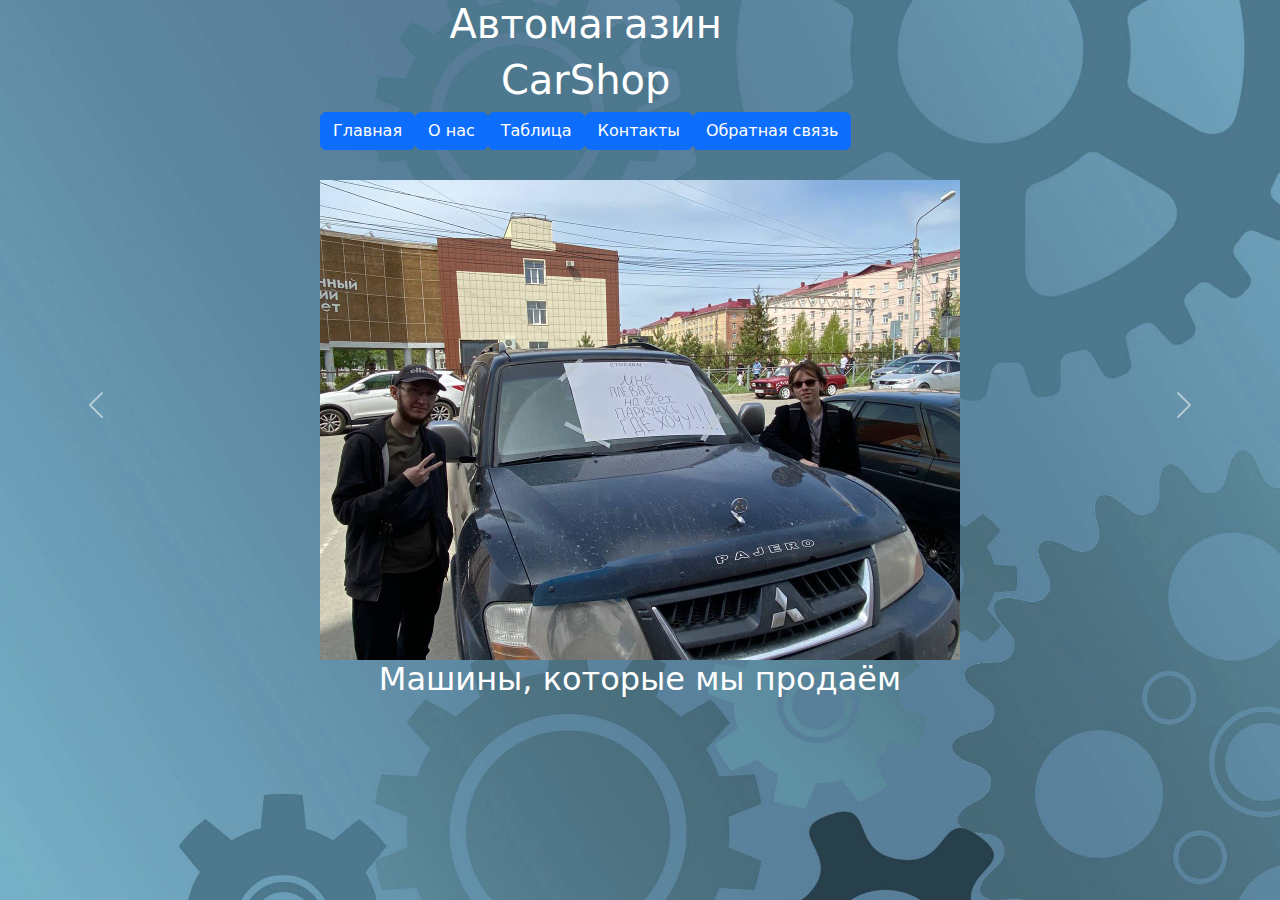
<file: LW2/target/lab2-1.0-SNAPSHOT/index.html>
<!DOCTYPE html>
<html>
<head>
    <meta charset="UTF-8">
    <title>CarShop</title>
    <link href="css/bootstrap.min.css" rel="stylesheet">
    <link rel="stylesheet" href="img">
</head>
<body>
<style>
    .background-image {
        background-image: url('img/Фон.png');
        background-size: cover;
        background-position: center;
        height: 100vh; /* Добавляем высоту для растяжения на всю длину экрана */
    }
    .carousel-item img {
        max-width: 50%; /* Устанавливаем максимальную ширину для изображения */
        display: block; /* Делаем изображение блочным элементом */
        margin: 0 auto; /* Устанавливаем автоматичесные отступы по горизонтали для центрирования */
        margin-top: 30px;
    }
</style>

<div class="container-fluid p-0 background-image">
    <div class="row">
        <div class="col-11 text-center text-white">
            <h1>Автомагазин</h1>
            <h1>CarShop</h1>

            <div class="btn-group btn-group-block" role="group" aria-label="Basic example">
                <form method="GET" action="Main">
                    <button type="submit" class="color btn btn-primary btn-block">Главная</button>
                </form>
                <form method="GET" action="AboutUs">
                    <button type="submit" class="btn btn-primary btn-block">О нас</button>
                </form>
                <form method="GET" action="Table">
                    <button type="submit" class="btn btn-primary btn-block">Таблица</button>
                </form>
                <form method="GET" action="Contacts">
                    <button type="submit" class="btn btn-primary btn-block">Контакты</button>
                </form>
                <form method="GET" action="FeedBack">
                    <button type="submit" class="btn btn-primary btn-block">Обратная связь</button>
                </form>
            </div>
        </div>
    </div>
    <div id="carouselExample" class="carousel slide">
        <div class="carousel-inner">
            <div class="carousel-item active">
                <img src="img/Паджеро.png" class="d-block">
            </div>
            <div class="carousel-item">
                <img src="img/Коробка.png" class="d-block">
            </div>
            <div class="carousel-item">
                <img src="img/Марина.png" class="d-block">
            </div>
        </div>
        <button class="carousel-control-prev" type="button" data-bs-target="#carouselExample" data-bs-slide="prev">
            <span class="carousel-control-prev-icon" aria-hidden="true"></span>
            <span class="visually-hidden">Previous</span>
        </button>
        <button class="carousel-control-next" type="button" data-bs-target="#carouselExample" data-bs-slide="next">
            <span class="carousel-control-next-icon" aria-hidden="true"></span>
            <span class="visually-hidden">Next</span>
        </button>
    </div>
    <div class="text-center text-white">
        <h2>Машины, которые мы продаём</h2>
    </div>
</div>

<script src="js/bootstrap.bundle.min.js"></script>
</body>
</html>
</file>
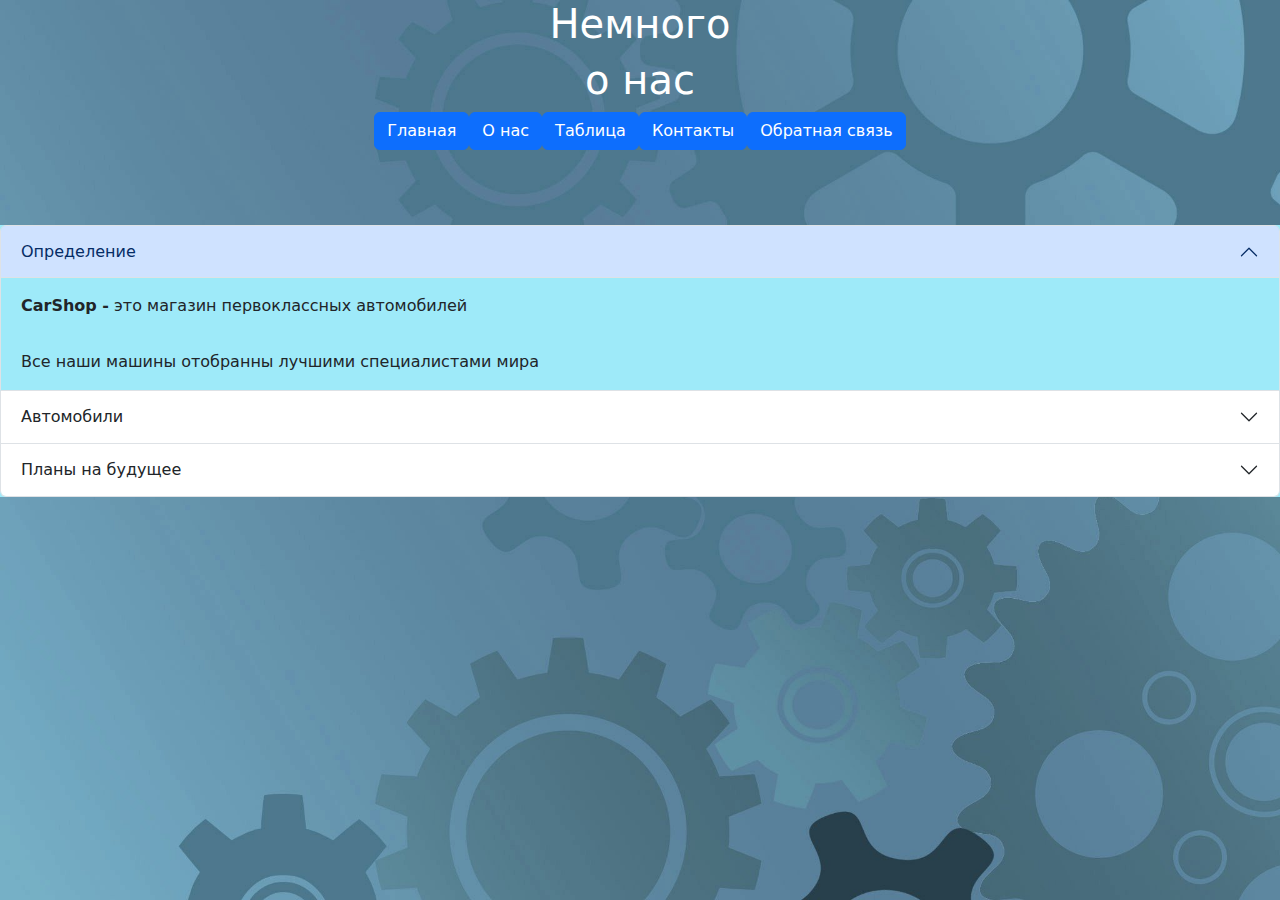
<file: LW2/target/lab2-1.0-SNAPSHOT/AboutUs.html>
<!DOCTYPE html>
<html>
<head>
    <meta charset="UTF-8">
    <title>CarShop</title>
    <link href="css/bootstrap.min.css" rel="stylesheet">
    <link rel="stylesheet" href="img">
</head>
<body>
<style>
    .background-image {
        background-image: url('img/Фон.png');
        background-size: cover;
        background-position: center;
        height: 100vh; /* Добавляем высоту для растяжения на всю длину экрана */
    }
    .navbar1 {
        background-color: #146c43; /* Замените #f0f0f0 на цвет, который вы хотите использовать */
    }
</style>

<div class="container-fluid p-0 background-image">
    <div class="row">
        <div class="col-12 text-center text-white">
            <h1>Немного</h1>
            <h1>о нас</h1>
            <div class="btn-group btn-group-block" role="group" aria-label="Basic example">
                <form method="GET" action="Main">
                    <button type="submit" class="btn btn-primary btn-block">Главная</button>
                </form>
                <form method="GET" action="AboutUs">
                    <button type="submit" class="btn btn-primary btn-block">О нас</button>
                </form>
                <form method="GET" action="Table">
                    <button type="submit" class="btn btn-primary btn-block">Таблица</button>
                </form>
                <form method="GET" action="Contacts">
                    <button type="submit" class="btn btn-primary btn-block">Контакты</button>
                </form>
                <form method="GET" action="FeedBack">
                    <button type="submit" class="btn btn-primary btn-block">Обратная связь</button>
                </form>
            </div>
        </div>
    </div>
    <div class="accordion" id="accordionExample" style="margin-top: 75px; background-color: #9eeaf9">
        <div class="accordion-item" style="background-color: #9eeaf9">
            <h2 class="accordion-header">
                <button class="accordion-button" type="button" data-bs-toggle="collapse" data-bs-target="#collapseOne" aria-expanded="true" aria-controls="collapseOne">
                    Определение
                </button>
            </h2>
            <div id="collapseOne" class="accordion-collapse collapse show" data-bs-parent="#accordionExample">
                <div class="accordion-body">
                    <strong>CarShop -</strong> это магазин первоклассных автомобилей
                </div>
                <div class="accordion-body">
                Все наши машины отобранны лучшими специалистами мира
                </div>
            </div>
        </div>
        <div class="accordion-item" style="background-color: #9eeaf9">
            <h2 class="accordion-header">
                <button class="accordion-button collapsed" type="button" data-bs-toggle="collapse" data-bs-target="#collapseTwo" aria-expanded="false" aria-controls="collapseTwo">
                    Автомобили
                </button>
            </h2>
            <div id="collapseTwo" class="accordion-collapse collapse" data-bs-parent="#accordionExample">
                <div class="accordion-body">
                    Мы уже долго работаем в данной сфере и отлично разбираемся в автомобилях
                </div>
                <div class="accordion-body">
                <strong>Паджеро -</strong> отличный внедорожник, который обладает высочайшей проходимостью. Можно парковаться на инвалидных местах, т.к. никто не осмелится сказать что-то против
                </div>
                <div class="accordion-body">
                    <strong>Пробокс -</strong> машина-коробка. Совмещает в себе японский комфорт, надежность и стол
                </div>
                <div class="accordion-body">
                    <strong>Марина -</strong> Формула-1 в мире японских авто. Способна гнать даже на 3 колёсах
                </div>
            </div>
        </div>
        <div class="accordion-item" style="background-color: #9eeaf9">
            <h2 class="accordion-header">
                <button class="accordion-button collapsed" type="button" data-bs-toggle="collapse" data-bs-target="#collapseThree" aria-expanded="false" aria-controls="collapseThree">
                    Планы на будущее
                </button>
            </h2>
            <div id="collapseThree" class="accordion-collapse collapse" data-bs-parent="#accordionExample">
                <div class="accordion-body">
                Мы выйдем на международный уровень и будем продавать машины всей планете
                </div>
            </div>
        </div>
    </div>
</div>

<script src="js/bootstrap.bundle.min.js"></script>
</body>
</html>
</file>
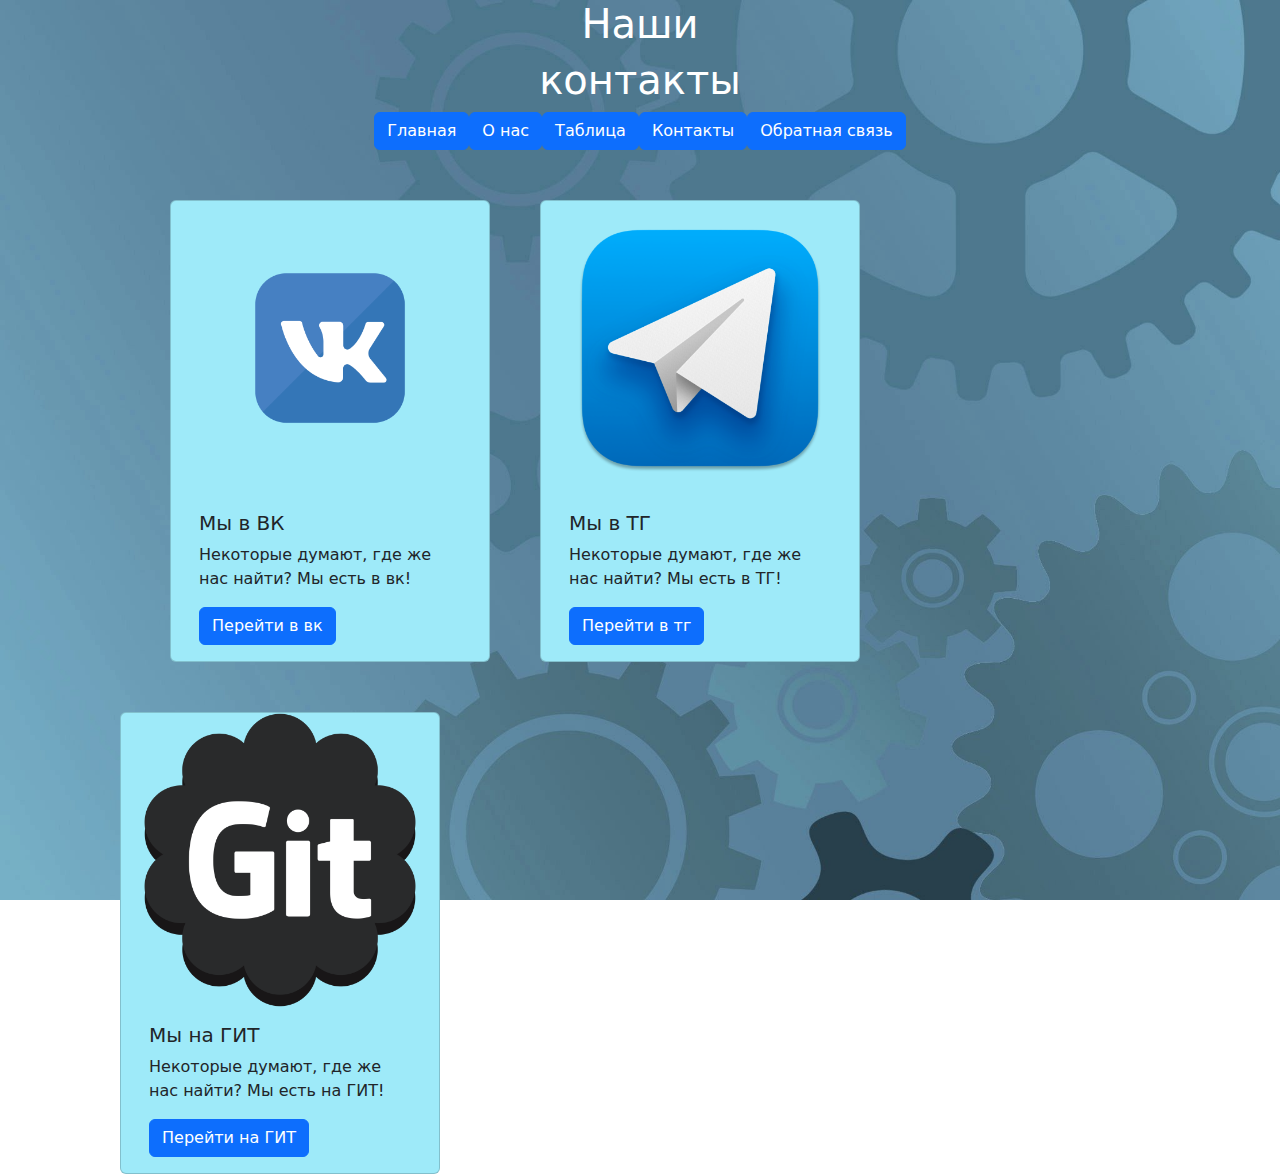
<file: LW2/target/lab2-1.0-SNAPSHOT/Contacts.html>
<!DOCTYPE html>
<html>
<head>
    <meta charset="UTF-8">
    <title>CarShop</title>
    <link href="css/bootstrap.min.css" rel="stylesheet">
    <link rel="stylesheet" href="img">
</head>
<body>
<style>
    .background-image {
        background-image: url('img/Фон.png');
        background-size: cover;
        background-position: center;
        height: 100vh; /* Добавляем высоту для растяжения на всю длину экрана */
    }
</style>

<div class="container-fluid p-0 background-image">
    <div class="row">
        <div class="col-12 text-center text-white">
            <h1>Наши</h1>
            <h1>контакты</h1>
            <div class="btn-group btn-group-block" role="group" aria-label="Basic example">
                <form method="GET" action="Main">
                    <button type="submit" class="btn btn-primary btn-block">Главная</button>
                </form>
                <form method="GET" action="AboutUs">
                    <button type="submit" class="btn btn-primary btn-block">О нас</button>
                </form>
                <form method="GET" action="Table">
                    <button type="submit" class="btn btn-primary btn-block">Таблица</button>
                </form>
                <form method="GET" action="Contacts">
                    <button type="submit" class="btn btn-primary btn-block">Контакты</button>
                </form>
                <form method="GET" action="FeedBack">
                    <button type="submit" class="btn btn-primary btn-block">Обратная связь</button>
                </form>
            </div>
        </div>
    </div>
    <div class="container">
        <div class="row">
            <div class="card" style="width: 20rem; margin-top: 50px; margin-left: 100px; background-color: #9eeaf9">
                <img src="img/vk.png" class="card-img-top">
                <div class="card-body">
                    <h5 class="card-title">Мы в ВК</h5>
                    <p class="card-text">Некоторые думают, где же нас найти? Мы есть в вк!</p>
                    <a href="https://vk.com/nikitabuhal" class="btn btn-primary">Перейти в вк</a>
                </div>
            </div>
            <div class="card" style="width: 20rem; margin-top: 50px; margin-left: 50px; background-color: #9eeaf9">
                <img src="img/telegram.png" class="card-img-top">
                <div class="card-body">
                    <h5 class="card-title">Мы в ТГ</h5>
                    <p class="card-text">Некоторые думают, где же нас найти? Мы есть в ТГ!</p>
                    <a href="https://t.me/m_blare" class="btn btn-primary">Перейти в тг</a>
                </div>
            </div>
            <div class="card" style="width: 20rem; margin-top: 50px; margin-left: 50px; background-color: #9eeaf9">
                <img src="img/git.png" class="card-img-top">
                <div class="card-body">
                    <h5 class="card-title">Мы на ГИТ</h5>
                    <p class="card-text">Некоторые думают, где же нас найти? Мы есть на ГИТ!</p>
                    <a href="https://github.com/gusen88" class="btn btn-primary">Перейти на ГИТ</a>
                </div>
            </div>
        </div>
    </div>
</div>

<script src="js/bootstrap.bundle.min.js"></script>
</body>
</html>
</file>
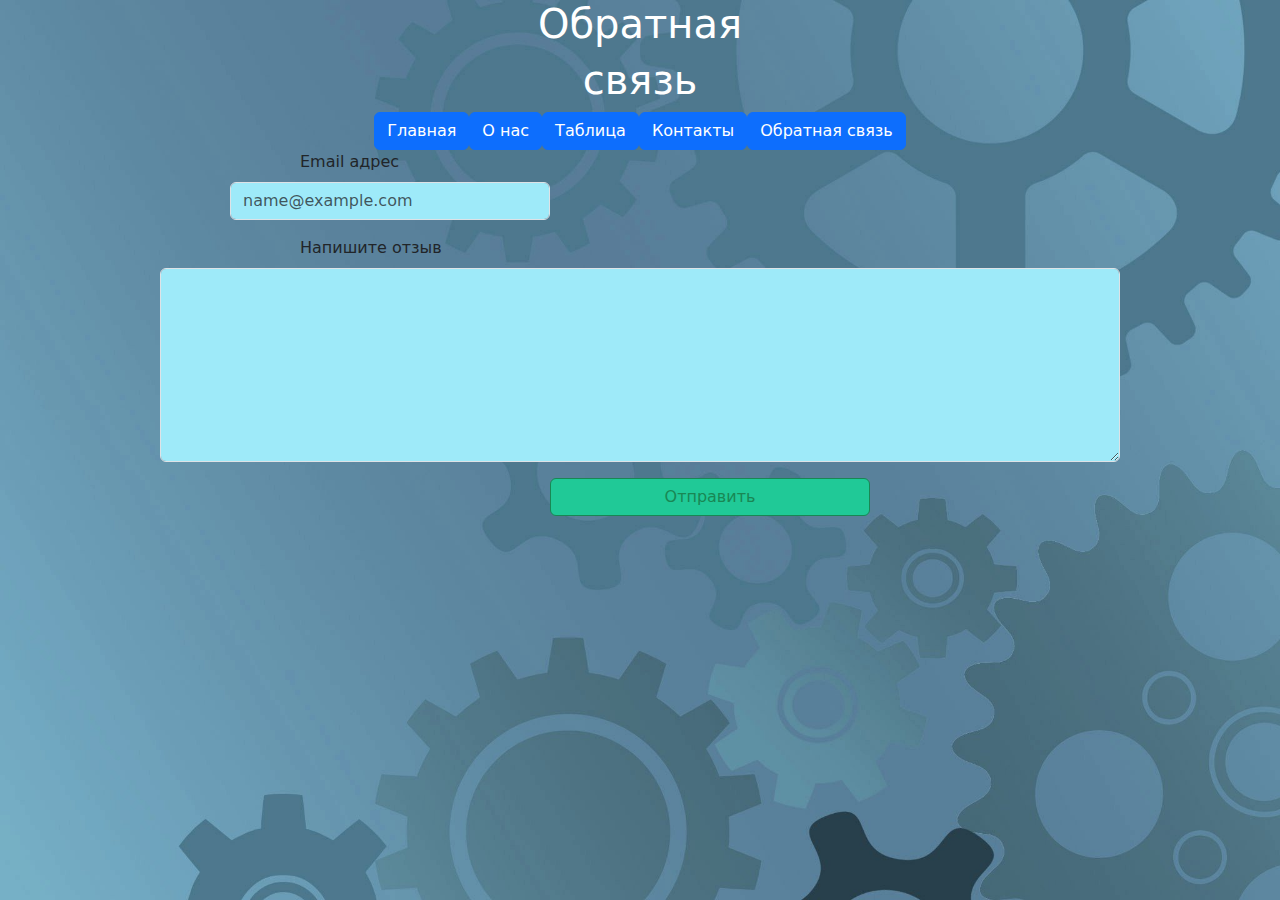
<file: LW2/target/lab2-1.0-SNAPSHOT/FeedBack.html>
<!DOCTYPE html>
<html>
<head>
    <meta charset="UTF-8">
    <title>CarShop</title>
    <link href="css/bootstrap.min.css" rel="stylesheet">
    <link rel="stylesheet" href="img">
</head>
<body>
<style>
    .background-image {
        background-image: url('img/Фон.png');
        background-size: cover;
        background-position: center;
        height: 100vh; /* Добавляем высоту для растяжения на всю длину экрана */
    }
</style>

<div class="container-fluid p-0 background-image">
    <div class="row">
        <div class="col-12 text-center text-white">
            <h1>Обратная</h1>
            <h1>связь</h1>
            <div class="btn-group btn-group-block" role="group" aria-label="Basic example">
                <form method="GET" action="Main">
                    <button type="submit" class="btn btn-primary btn-block">Главная</button>
                </form>
                <form method="GET" action="AboutUs">
                    <button type="submit" class="btn btn-primary btn-block">О нас</button>
                </form>
                <form method="GET" action="Table">
                    <button type="submit" class="btn btn-primary btn-block">Таблица</button>
                </form>
                <form method="GET" action="Contacts">
                    <button type="submit" class="btn btn-primary btn-block">Контакты</button>
                </form>
                <form method="GET" action="FeedBack">
                    <button type="submit" class="btn btn-primary btn-block">Обратная связь</button>
                </form>
            </div>
        </div>
        <div class="mb-3">
            <label for="exampleFormControlInput1" class="form-label" style="width: 20rem; margin-left: 300px;">Email адрес</label>
            <input type="email" class="form-control" id="exampleFormControlInput1" placeholder="name@example.com" style="width: 20rem; margin-left:230px; background-color: #9eeaf9;">
        </div>
        <div class="mb-3">
            <label for="exampleFormControlTextarea1" class="form-label" style="width: 60rem; margin-left: 300px;">Напишите отзыв</label>
            <textarea class="form-control" id="exampleFormControlTextarea1" rows="3" style="width: 60rem; margin: auto; background-color: #9eeaf9;  font-size: 40px;"></textarea>
        </div>
        <form method="GET" action="Main">
            <button type="submit" class="btn btn-outline-success" style="background: #20c997; width: 20rem; margin-left: 550px;" href="">Отправить</button>
        </form>
    </div>
</div>
<script src="js/bootstrap.bundle.min.js"></script>
</body>
</html>
</file>
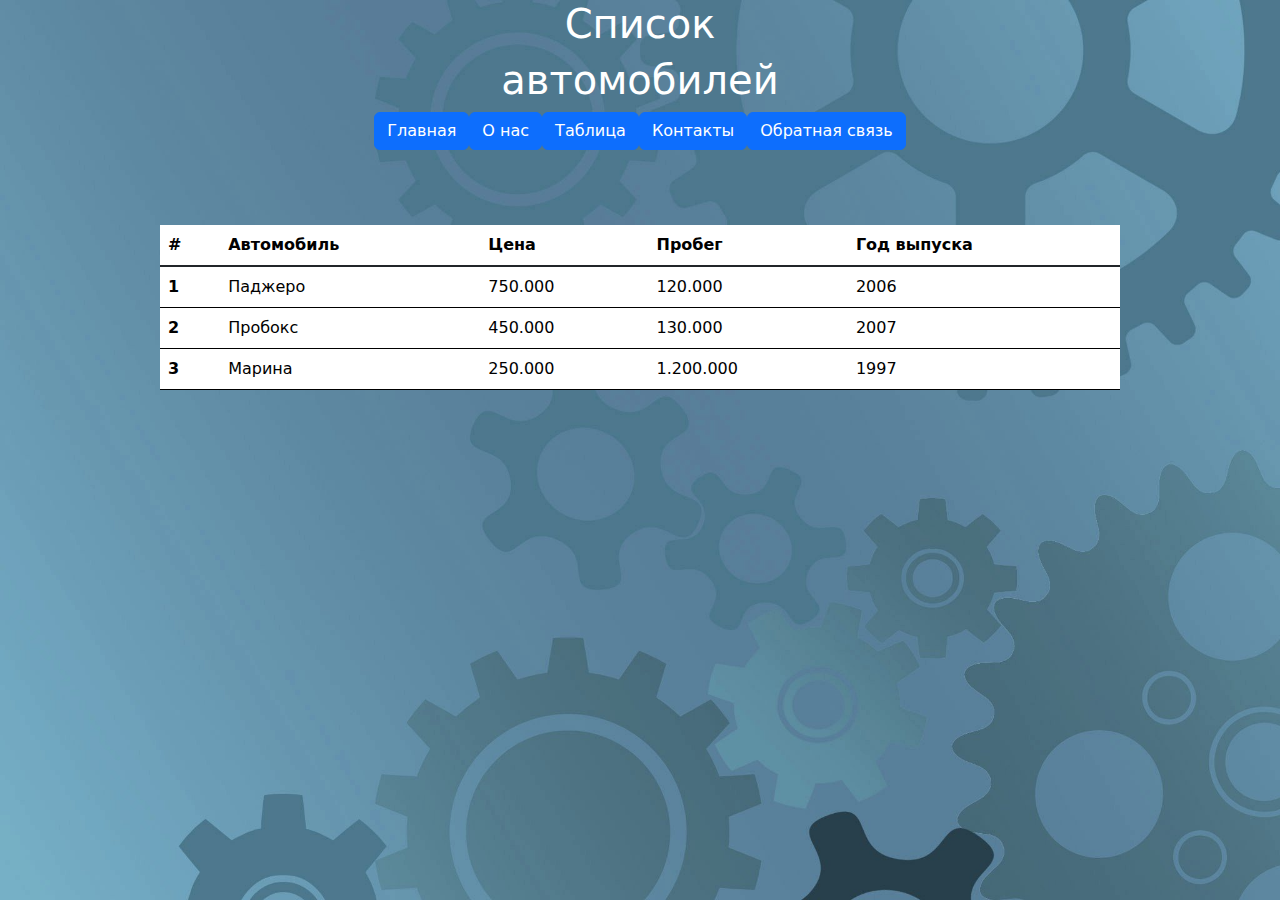
<file: LW2/target/lab2-1.0-SNAPSHOT/Table.html>
<!DOCTYPE html>
<html>
<head>
    <meta charset="UTF-8">
    <title>CarShop</title>
    <link href="css/bootstrap.min.css" rel="stylesheet">
    <link rel="stylesheet" href="img">
</head>
<body>
<style>
    .background-image {
        background-image: url('img/Фон.png');
        background-size: cover;
        background-position: center;
        height: 100vh; /* Добавляем высоту для растяжения на всю длину экрана */
    }
</style>

<div class="container-fluid p-0 background-image">
    <div class="row">
        <div class="col-12 text-center text-white">
            <h1>Список</h1>
            <h1>автомобилей</h1>
            <div class="btn-group btn-group-block" role="group" aria-label="Basic example">
                <form method="GET" action="Main">
                    <button type="submit" class="btn btn-primary btn-block">Главная</button>
                </form>
                <form method="GET" action="AboutUs">
                    <button type="submit" class="btn btn-primary btn-block">О нас</button>
                </form>
                <form method="GET" action="Table">
                    <button type="submit" class="btn btn-primary btn-block">Таблица</button>
                </form>
                <form method="GET" action="Contacts">
                    <button type="submit" class="btn btn-primary btn-block">Контакты</button>
                </form>
                <form method="GET" action="FeedBack">
                    <button type="submit" class="btn btn-primary btn-block">Обратная связь</button>
                </form>
            </div>
        </div>
        <table class="table" style="width: 60rem; margin: auto; margin-top: 75px;  background-color: #9eeaf9; border-color: #1a1d20; border:2px;">
            <thead>
            <tr>
                <th scope="col">#</th>
                <th scope="col">Автомобиль</th>
                <th scope="col">Цена</th>
                <th scope="col">Пробег</th>
                <th scope="col">Год выпуска</th>
            </tr>
            </thead>
            <tbody class="table-group-divider">
            <tr>
                <th scope="row">1</th>
                <td>Паджеро</td>
                <td>750.000</td>
                <td>120.000</td>
                <td>2006</td>
            </tr>
            <tr>
                <th scope="row">2</th>
                <td>Пробокс</td>
                <td>450.000</td>
                <td>130.000</td>
                <td>2007</td>
            </tr>
            <tr>
                <th scope="row">3</th>
                <td>Марина</td>
                <td>250.000</td>
                <td>1.200.000</td>
                <td>1997</td>
            </tr>
            </tbody>
        </table>
    </div>
</div>
<script src="js/bootstrap.bundle.min.js"></script>
</body>
</html>
</file>
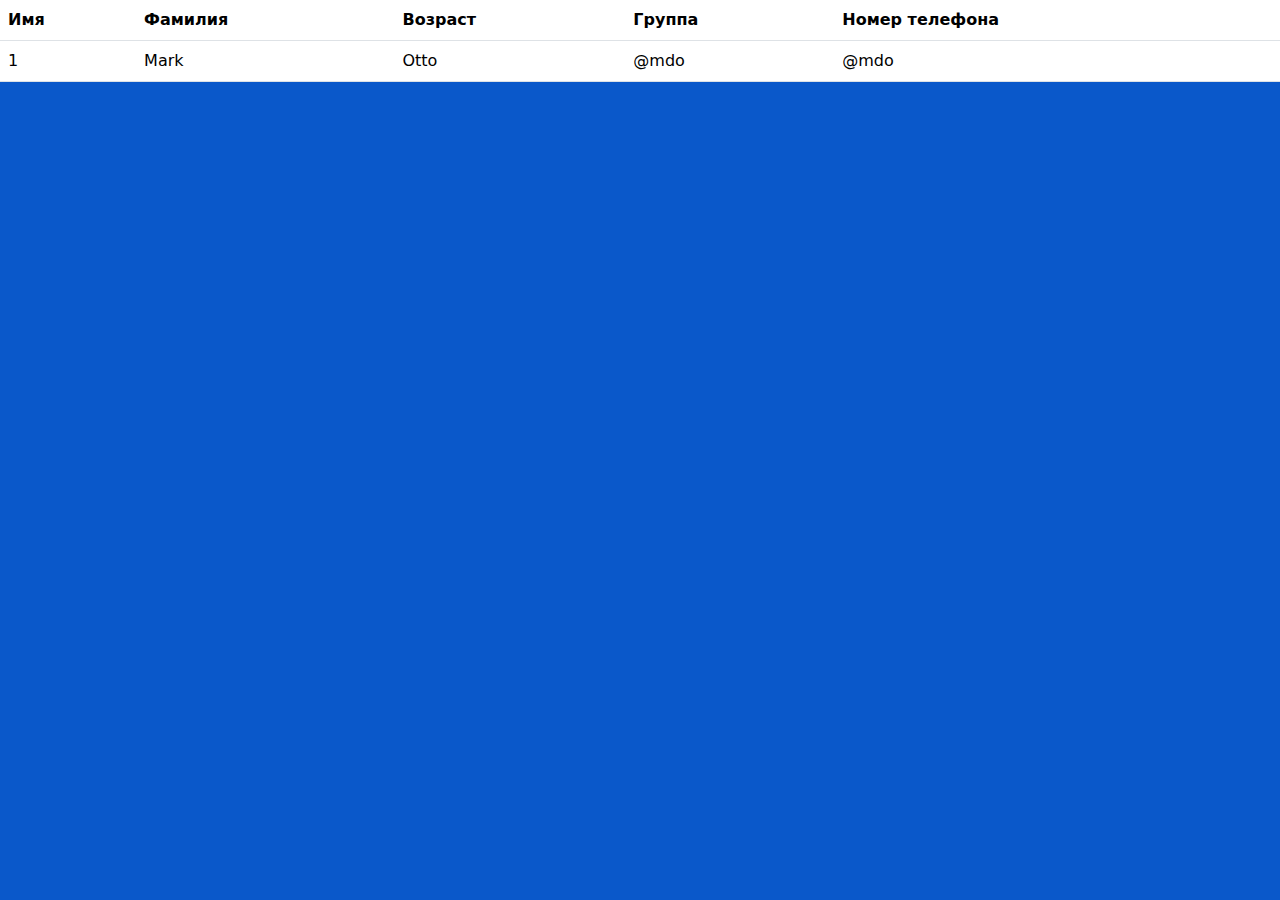
<file: LW4/target/lab4-1.0-SNAPSHOT/test.html>
<!DOCTYPE html>
<html>
<head>
    <meta charset="UTF-8">
    <title>Таблица</title>
    <link href="css/bootstrap.min.css" rel="stylesheet">
</head>
<body style="background-color: #0a58ca">
<div>
    <table class="table">
        <thead>
        <tr>
            <th scope="col">Имя</th>
            <th scope="col">Фамилия</th>
            <th scope="col">Возраст</th>
            <th scope="col">Группа</th>
            <th scope="col">Номер телефона</th>
        </tr>
        </thead>

        <tbody>
        <tr>
            <td>1</td>
            <td>Mark</td>
            <td>Otto</td>
            <td>@mdo</td>
            <td>@mdo</td>
        </tr>
        </tbody>
    </table>
</div >
<script src ="js/bootstrap.bundle.min.js "></script >
</body >
</html >
</file>
